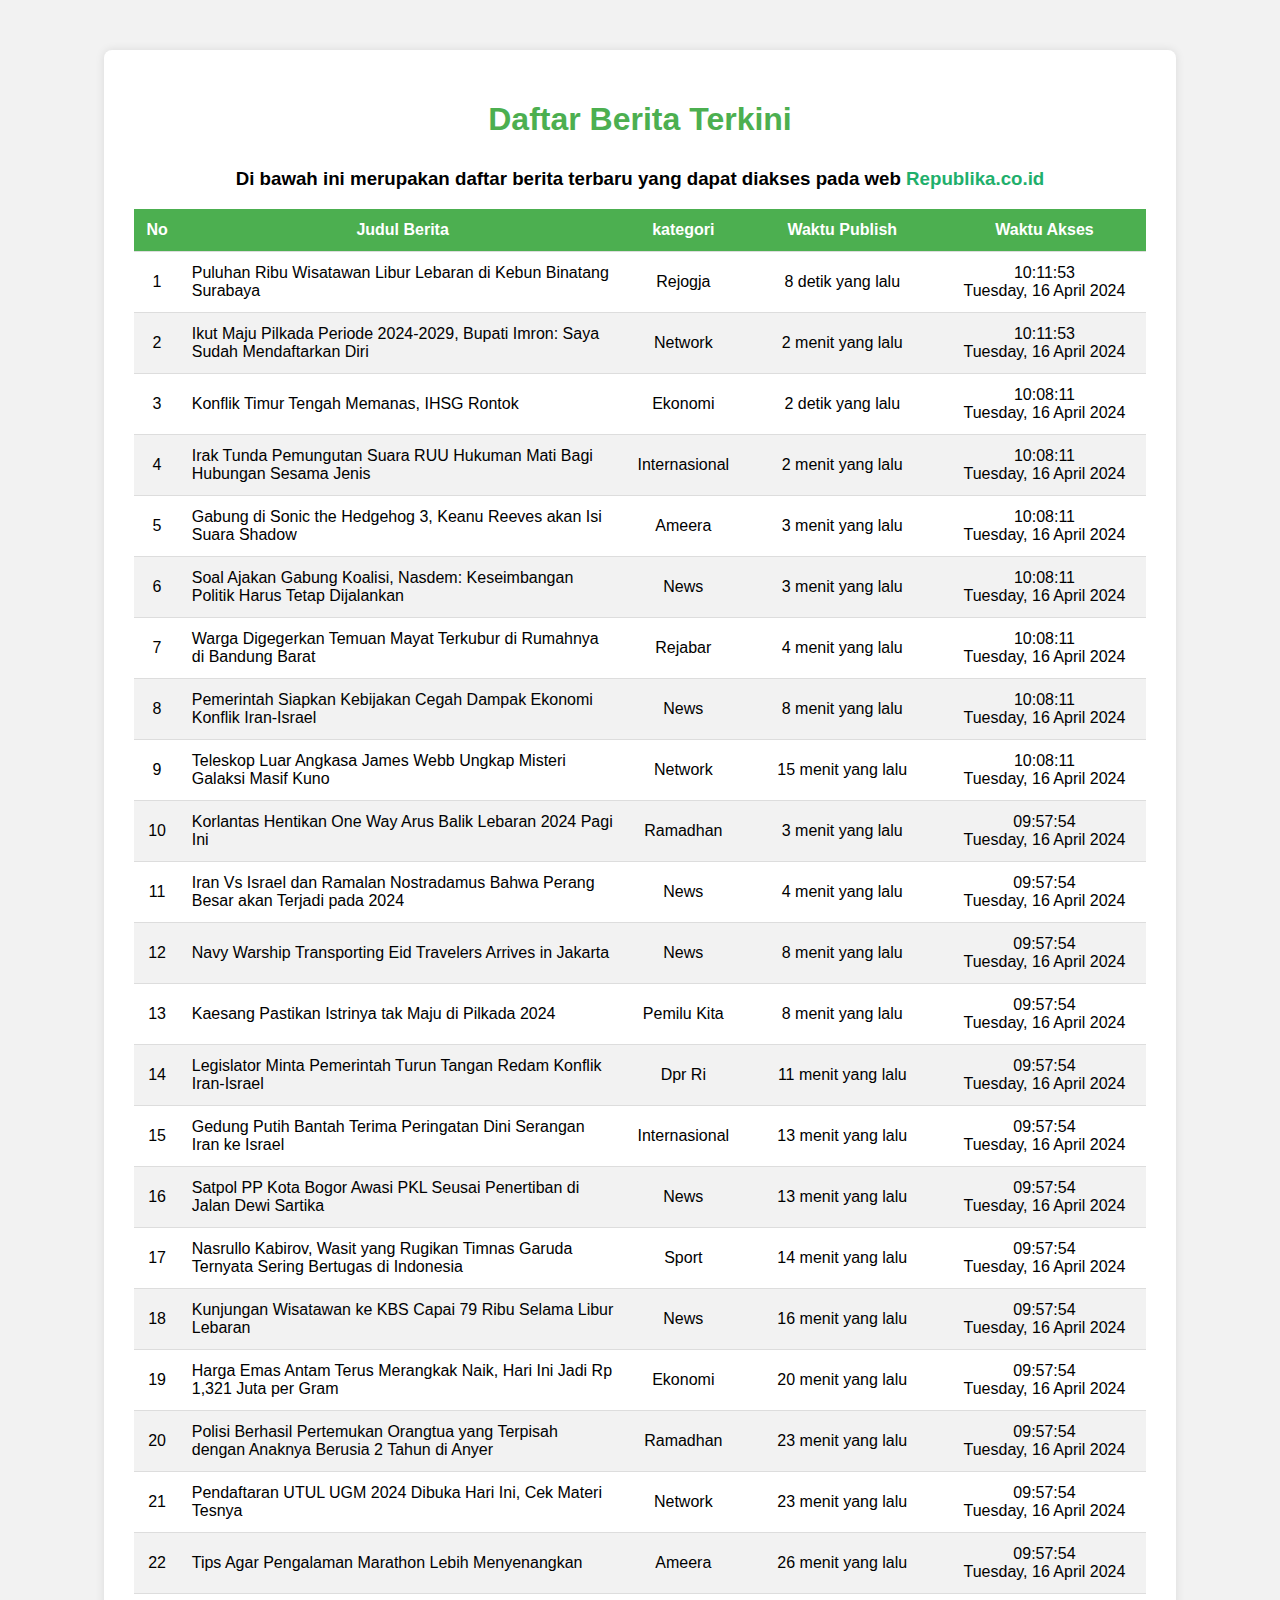
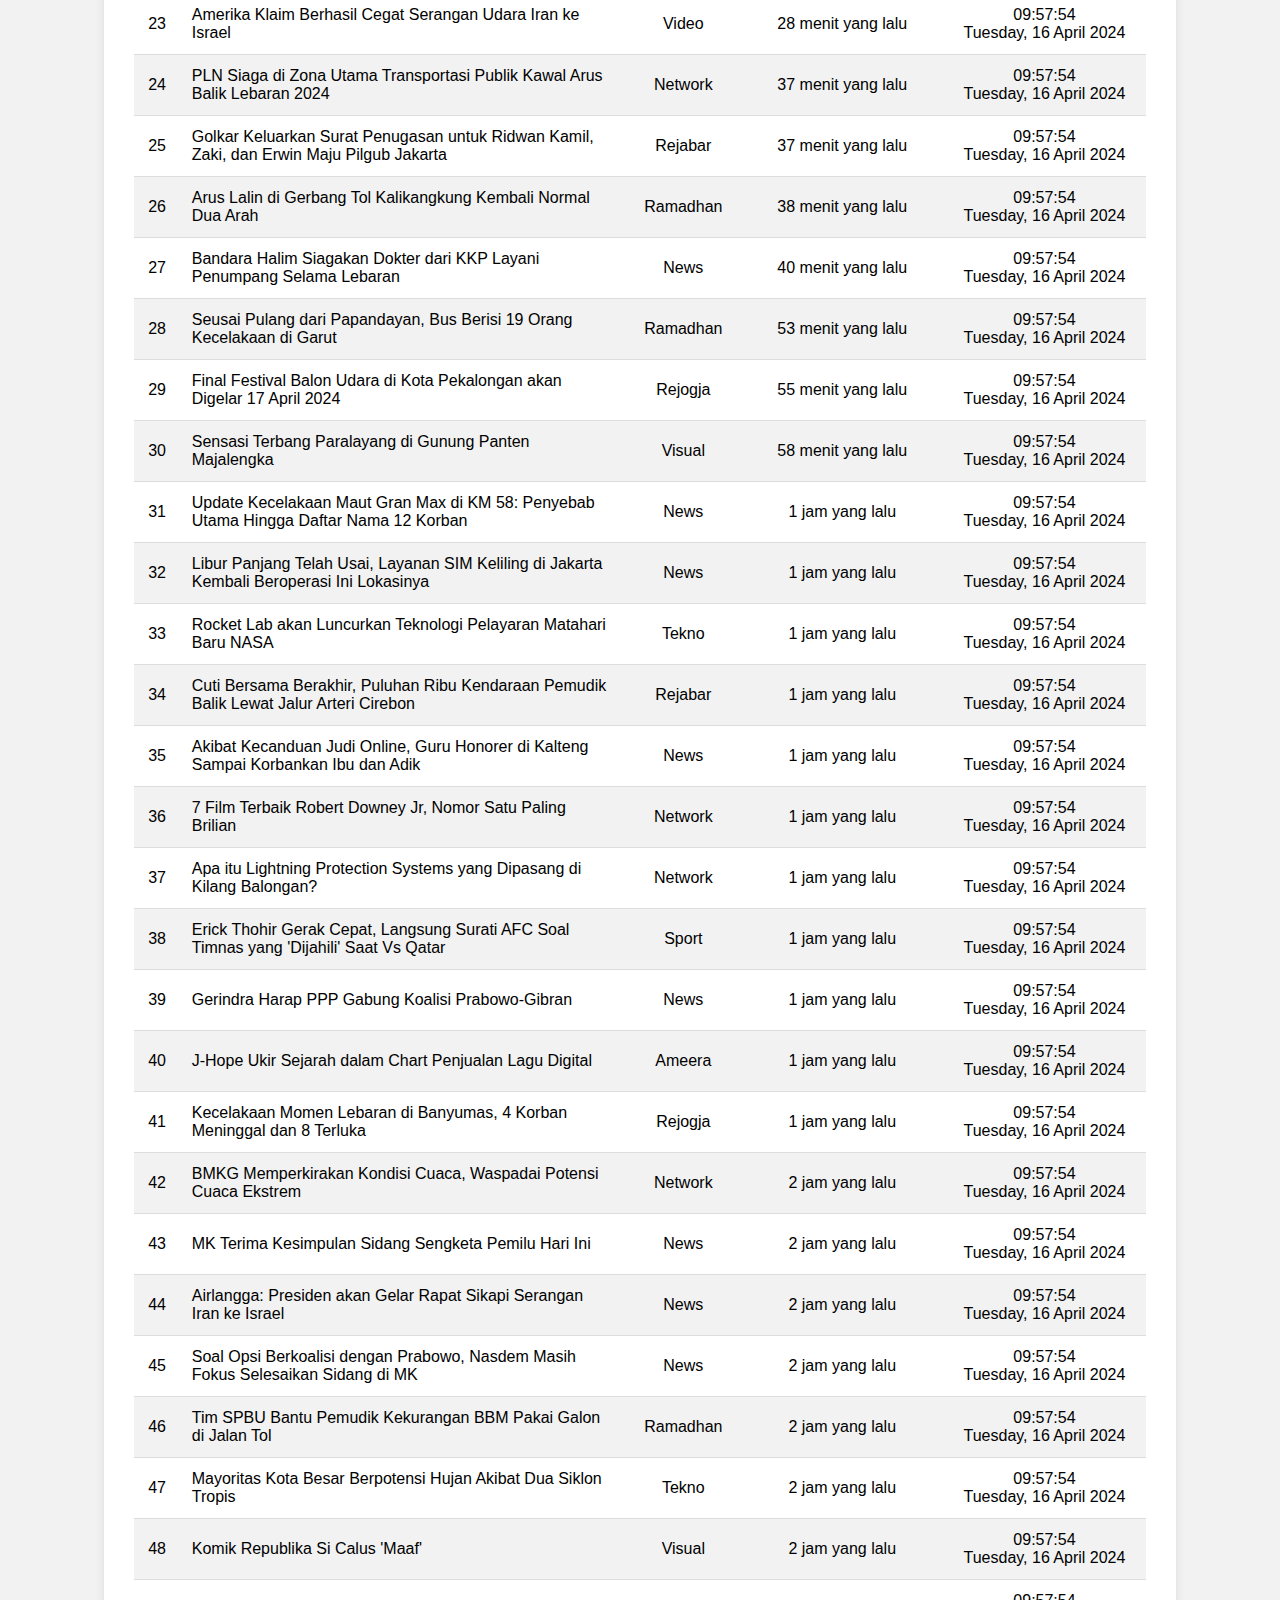
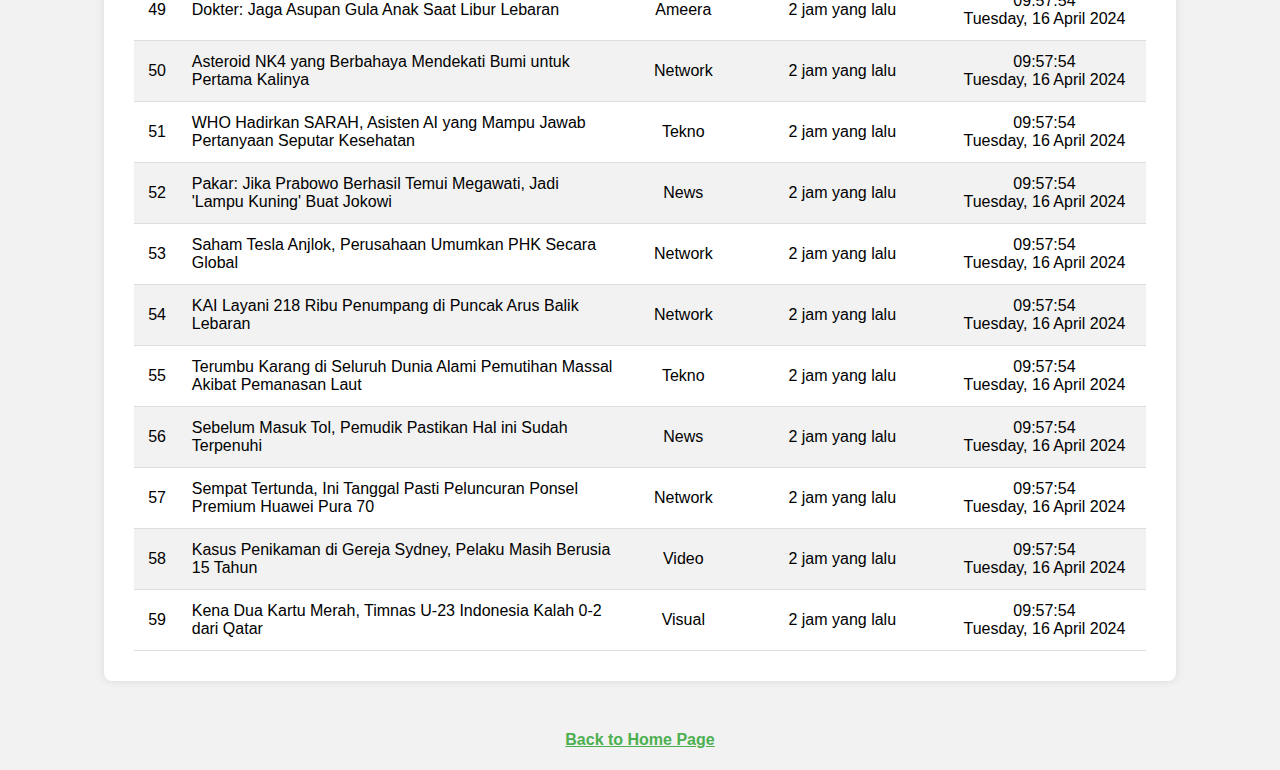
<file: scrapping1/Scrapping1.html>
<!DOCTYPE html>
<html lang="en">
  <head>
    <title>Daftar Berita</title>
    <link rel="stylesheet" href="style.css">
    <script src="https://code.jquery.com/jquery-3.6.0.min.js"></script>
    <script src="script.js"></script>
  </head>

  <body>
    <div class="container">
      <h1>Daftar Berita Terkini</h1>
      <h3>Di bawah ini merupakan daftar berita terbaru yang dapat diakses pada web 
        <a href="https://www.republika.co.id/" class="source">Republika.co.id</a></h3>
        <table id="news-table">
          <thead>
            <tr>
              <th>No</th>
              <th>Judul Berita</th>
              <th>kategori</th>
              <th>Waktu Publish</th>
              <th>Waktu Akses</th>
            </tr>
          </thead>
          <tbody></tbody>
        </table>
      </div>
  </body> 
  
  <footer>
    <h4><a href="/index.html">Back to Home Page</a></h4>
  </footer>
</file>
<file: scrapping1/style.css>
body {
text-align: center;
justify-content: center;
align-items: center;
background-color: #f2f2f2;
font-family: Arial, sans-serif;
}

table {
border-collapse: collapse;
width: 100%;
max-width: 100%;
font-family: Arial, sans-serif;
}

th, td {
text-align: center;
padding: 12px;
border-bottom: 1px solid #ddd;
width: auto;
}

td[id^="news-title"] {
text-align: left;
}

td[id^="news-time"] {
width: 20%;
}

th {
background-color: #4CAF50;
color: white;
}

tr:nth-child(even) {
background-color: #f2f2f2;
}

tr:hover {
background-color: #e6e6e6;
}

.container {
align-items: center;
max-width: 80%;
width: 100%;
text-align: center;
margin: 50px auto;
background-color: white;
padding: 30px;
border-radius: 8px;
box-shadow: 0px 0px 10px 0px rgba(0,0,0,0.1);
overflow-x: auto;
}

h1 {
color: #4CAF50;
margin-bottom: 30px;
}

.source {
font-style: normal;
text-decoration: none;
color: rgb(31, 175, 108);
}

h4 a{
color: #4CAF50;
}

@media (max-width: 768px) {
    table {
        font-size: 14px;
    }

    th, td {
        padding: 8px;
    }

    .container {
        max-width: 90%;
    }
}

@media (max-width: 480px) {
    table {
        font-size: 12px;
    }

    th, td {
        padding: 6px;
    }

    .container {
        max-width: 95%;
    }
}
</file>
